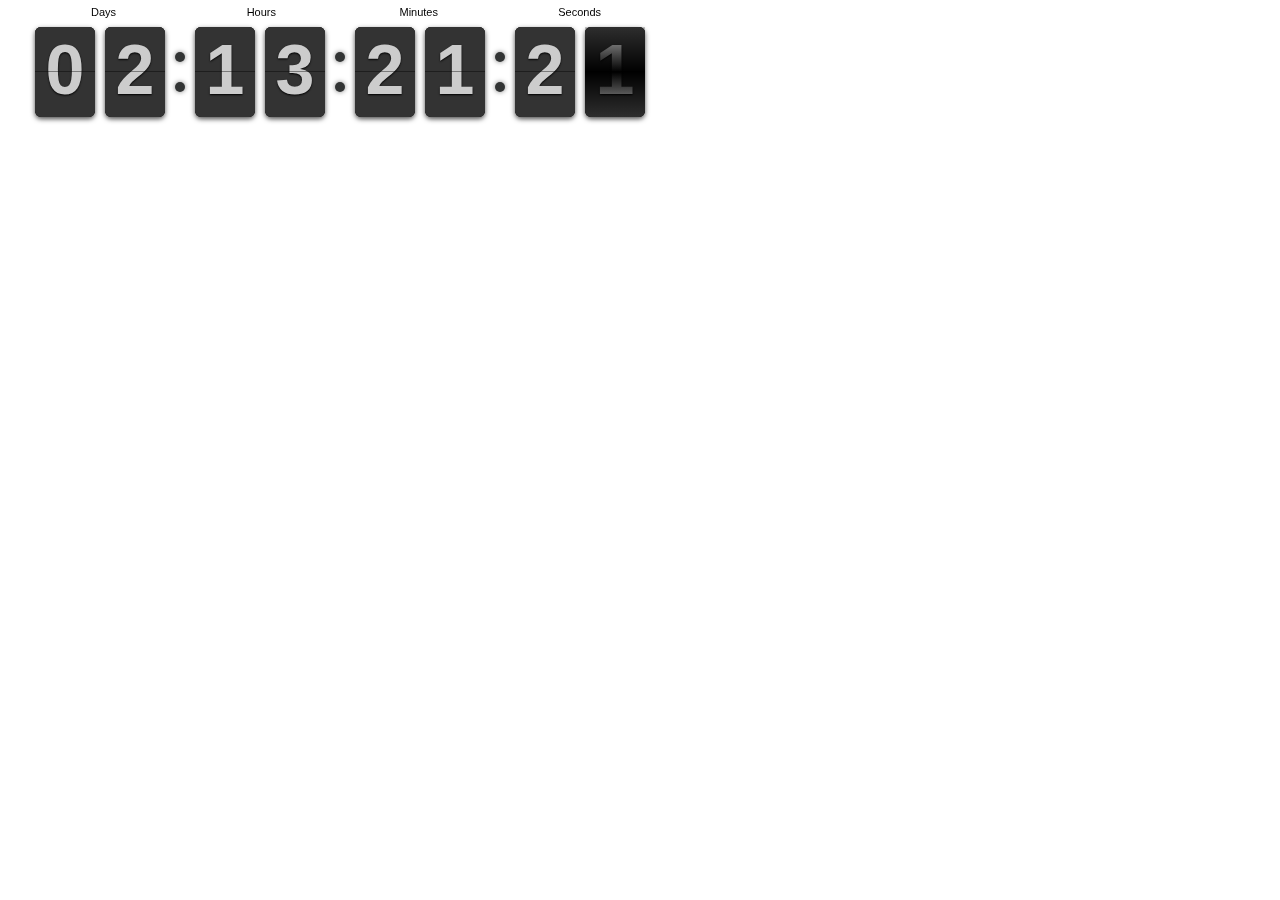
<file: clock/examples/base.html>
<html>
	<head>
		<link rel="stylesheet" href="../compiled/flipclock.css">

		<script src="http://ajax.googleapis.com/ajax/libs/jquery/1.10.2/jquery.min.js"></script>

		<script src="../compiled/flipclock.js"></script>
	</head>
	<body>
	<div class="clock" style="margin:2em;"></div>
	<div class="message"></div>

	<script type="text/javascript">
		var clock;
		
		$(document).ready(function() {
			var clock;

			clock = $('.clock').FlipClock({
		        clockFace: 'DailyCounter',
		        autoStart: false,
		        callbacks: {
		        	stop: function() {
		        		$('.message').html('The clock has stopped!')
		        	}
		        }
		    });
				    
		    clock.setTime(220880);
		    clock.setCountdown(true);
		    clock.start();

		});
	</script>
	
	</body>
</html>
</file>
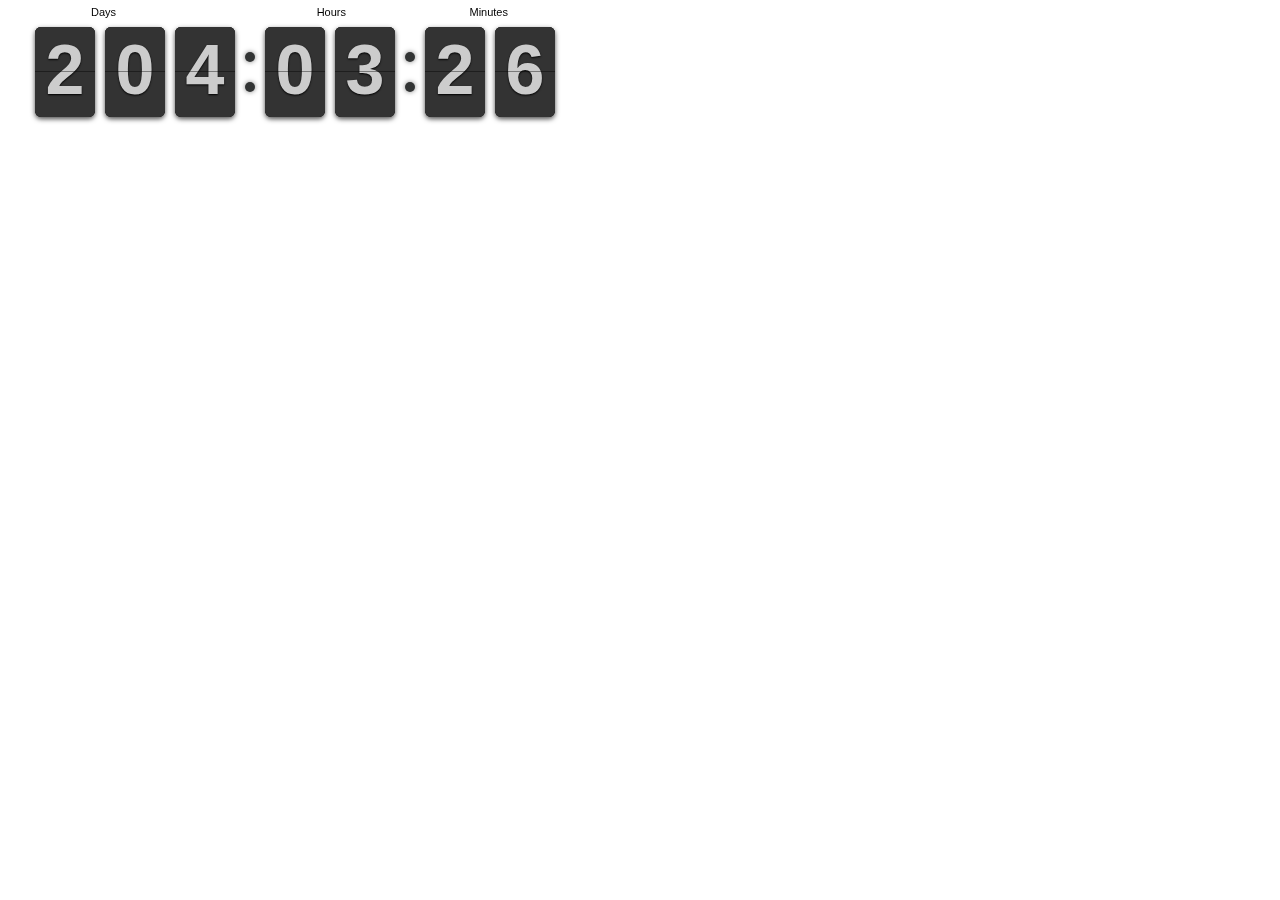
<file: clock/examples/countdown-from-new-years-without-seconds.html>
<html>
	<head>
		<link rel="stylesheet" href="../compiled/flipclock.css">

		<script src="http://ajax.googleapis.com/ajax/libs/jquery/1.10.2/jquery.min.js"></script>

		<script src="../compiled/flipclock.js"></script>	
	</head>
	<body>
		<div class="clock" style="margin:2em;"></div>
		
		<script type="text/javascript">
			var clock;

			$(document).ready(function() {

				// Grab the current date
				var currentDate = new Date();

				// Set some date in the past. In this case, it's always been since Jan 1
				var pastDate  = new Date(currentDate.getFullYear(), 0, 1);

				// Calculate the difference in seconds between the future and current date
				var diff = currentDate.getTime() / 1000 - pastDate.getTime() / 1000;

				// Instantiate a coutdown FlipClock
				clock = $('.clock').FlipClock(diff, {
					clockFace: 'DailyCounter',
					showSeconds: false
				});
			});
		</script>
		
	</body>
</html>
</file>
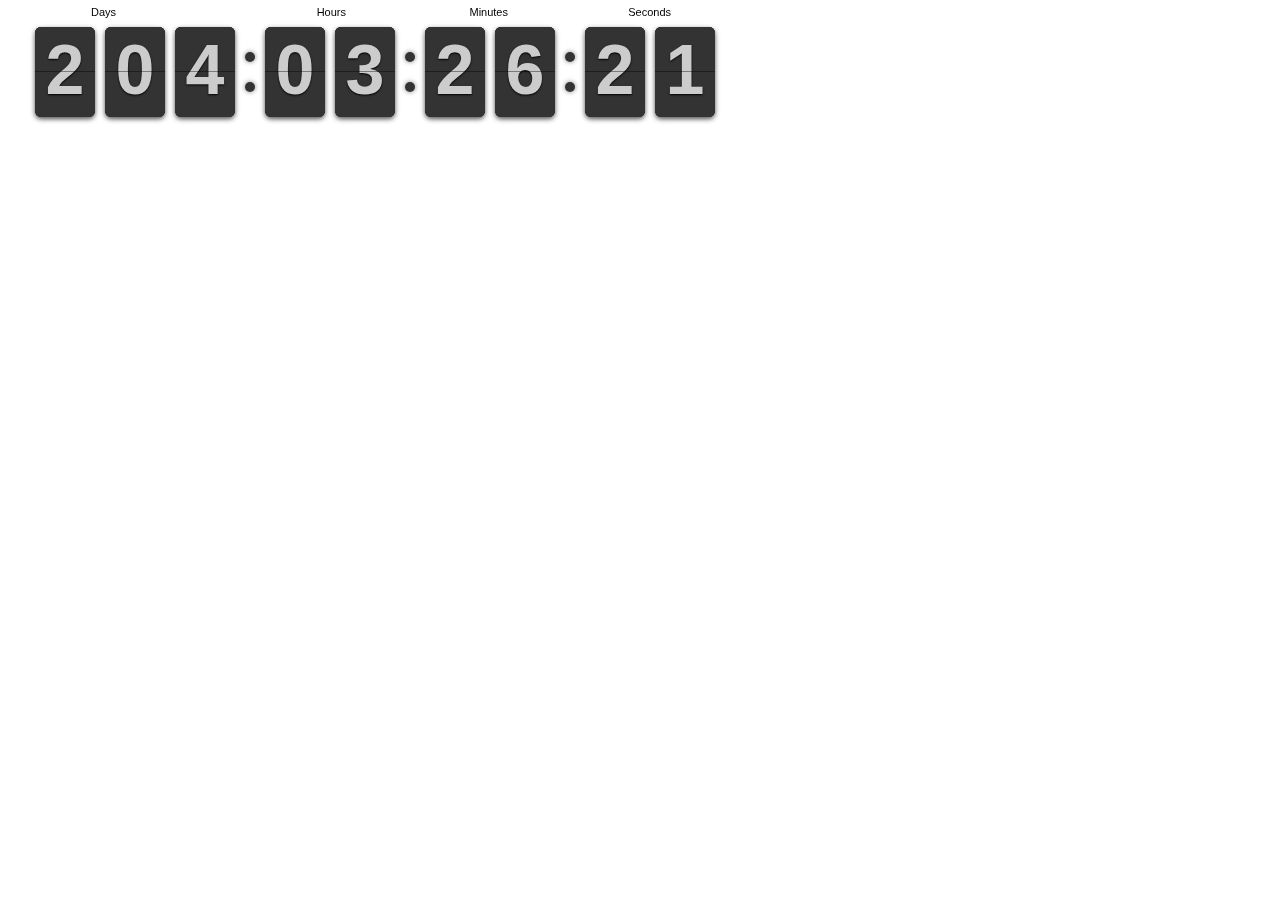
<file: clock/examples/countdown-from-new-years.html>
<html>
	<head>
		<link rel="stylesheet" href="../compiled/flipclock.css">

		<script src="http://ajax.googleapis.com/ajax/libs/jquery/1.10.2/jquery.min.js"></script>

		<script src="../compiled/flipclock.js"></script>	
	</head>
	<body>
		<div class="clock" style="margin:2em;"></div>
		
		<script type="text/javascript">
			var clock;

			$(document).ready(function() {

				// Grab the current date
				var currentDate = new Date();

				// Set some date in the past. In this case, it's always been since Jan 1
				var pastDate  = new Date(currentDate.getFullYear(), 0, 1);

				// Calculate the difference in seconds between the future and current date
				var diff = currentDate.getTime() / 1000 - pastDate.getTime() / 1000;

				// Instantiate a coutdown FlipClock
				clock = $('.clock').FlipClock(diff, {
					clockFace: 'DailyCounter'
				});
			});
		</script>
		
	</body>
</html>
</file>
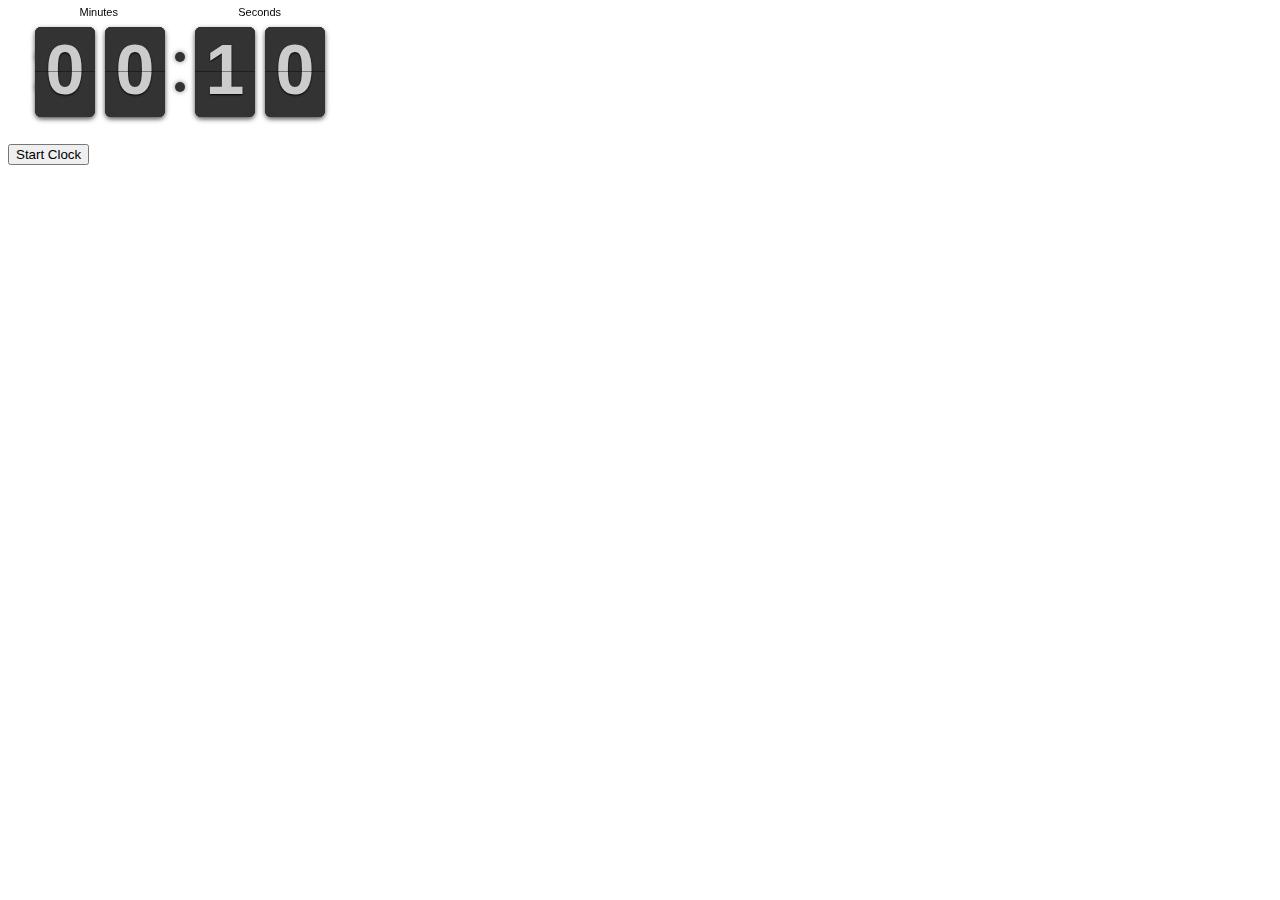
<file: clock/examples/countdown-start-callback.html>
<html>
	<head>
		<link rel="stylesheet" href="../compiled/flipclock.css">

		<script src="http://ajax.googleapis.com/ajax/libs/jquery/1.10.2/jquery.min.js"></script>

		<script src="../compiled/flipclock.js"></script>		
	</head>
	<body>
	<div class="clock" style="margin:2em;"></div>
	<div class="message"></div>

	<button class="start">Start Clock</button>

	<script type="text/javascript">
		var clock;
		
		$(document).ready(function() {
			
			clock = $('.clock').FlipClock(10, {
		        clockFace: 'MinuteCounter',
		        countdown: true,
		        autoStart: false,
		        callbacks: {
		        	start: function() {
		        		$('.message').html('The clock has started!');
		        	}
		        }
		    });

		    $('.start').click(function(e) {

		    	clock.start();
		    });

		});
	</script>
	
	</body>
</html>
</file>
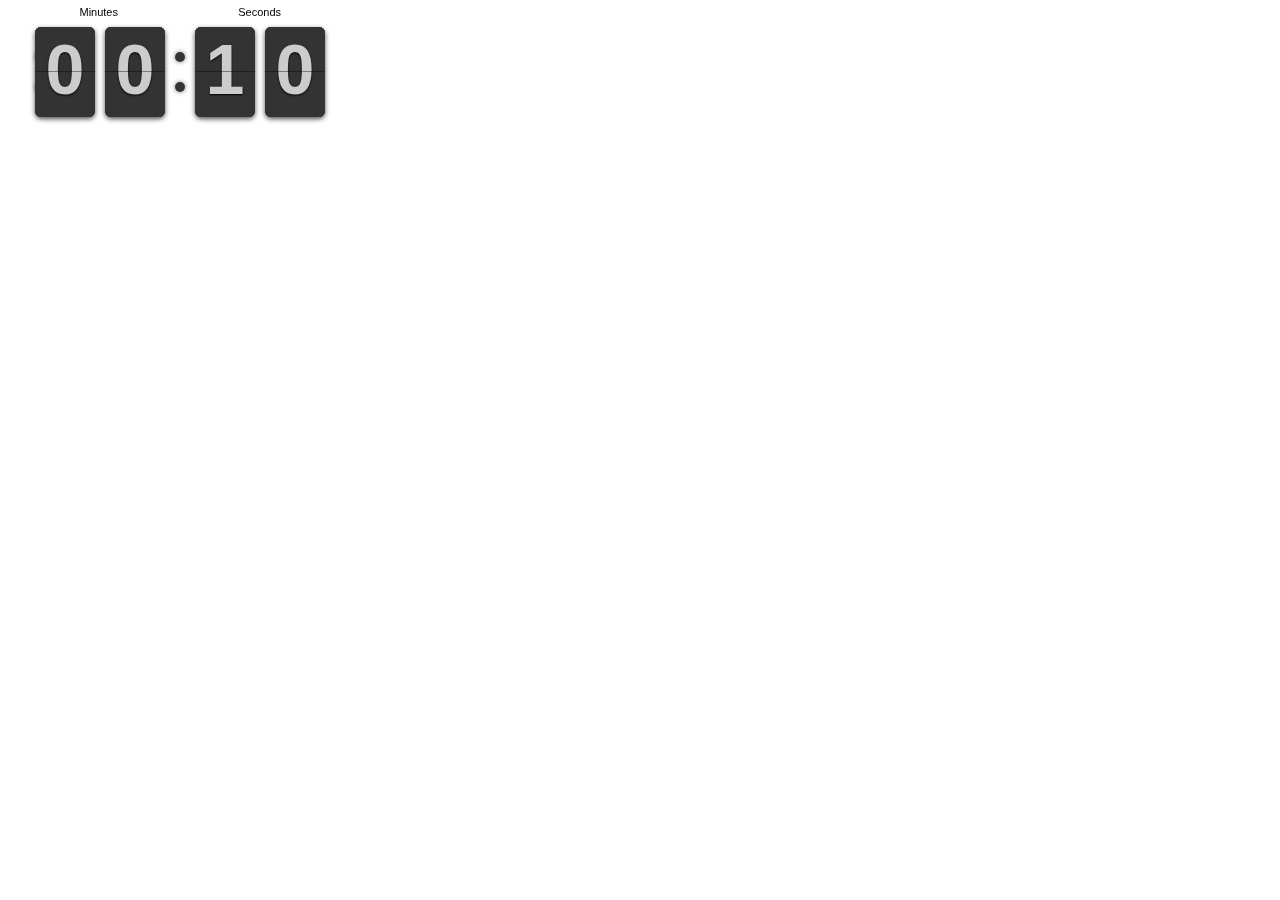
<file: clock/examples/countdown-stop-callback.html>
<html>
	<head>
		<link rel="stylesheet" href="../compiled/flipclock.css">

		<script src="http://ajax.googleapis.com/ajax/libs/jquery/1.10.2/jquery.min.js"></script>

		<script src="../compiled/flipclock.js"></script>		
	</head>
	<body>
	<div class="clock" style="margin:2em;"></div>
	<div class="message"></div>

	<script type="text/javascript">
		var clock;
		
		$(document).ready(function() {

			clock = $('.clock').FlipClock(10, {
		        clockFace: 'MinuteCounter',
		        countdown: true,
		        callbacks: {
		        	stop: function() {
		        		$('.message').html('The clock has stopped!');
		        	}
		        }
		    });

		});
		
	</script>
	
	</body>
</html>
</file>
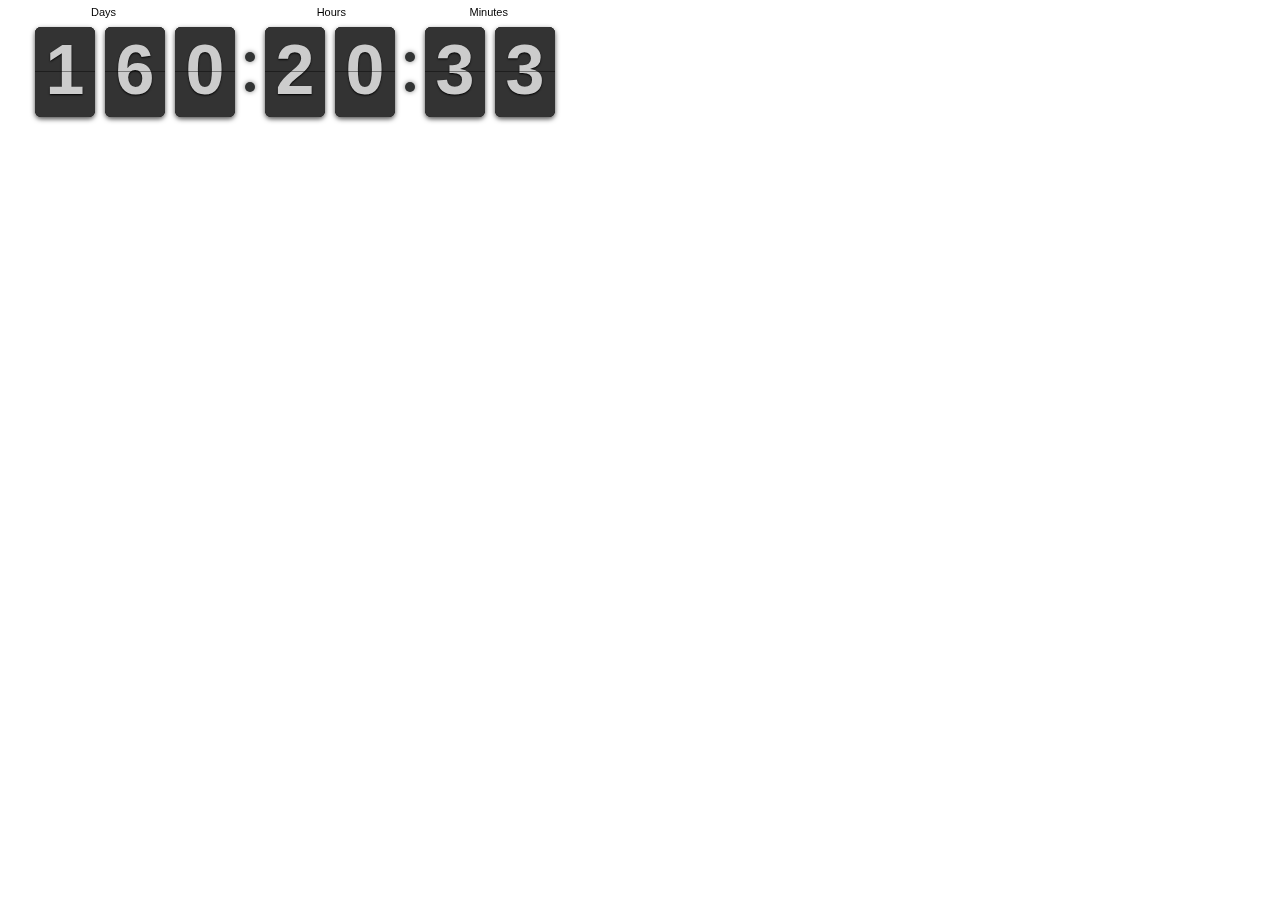
<file: clock/examples/countdown-to-new-years-without-seconds.html>
<html>
	<head>
		<link rel="stylesheet" href="../compiled/flipclock.css">

		<script src="http://ajax.googleapis.com/ajax/libs/jquery/1.10.2/jquery.min.js"></script>

		<script src="../compiled/flipclock.js"></script>		
	</head>
	<body>
		<div class="clock" style="margin:2em;"></div>
		
		<script type="text/javascript">
			var clock;

			$(document).ready(function() {

				// Grab the current date
				var currentDate = new Date();

				// Set some date in the future. In this case, it's always Jan 1
				var futureDate  = new Date(currentDate.getFullYear() + 1, 0, 1);

				// Calculate the difference in seconds between the future and current date
				var diff = futureDate.getTime() / 1000 - currentDate.getTime() / 1000;

				// Instantiate a coutdown FlipClock
				clock = $('.clock').FlipClock(diff, {
					clockFace: 'DailyCounter',
					countdown: true,
					showSeconds: false
				});
			});
		</script>
		
	</body>
</html>
</file>
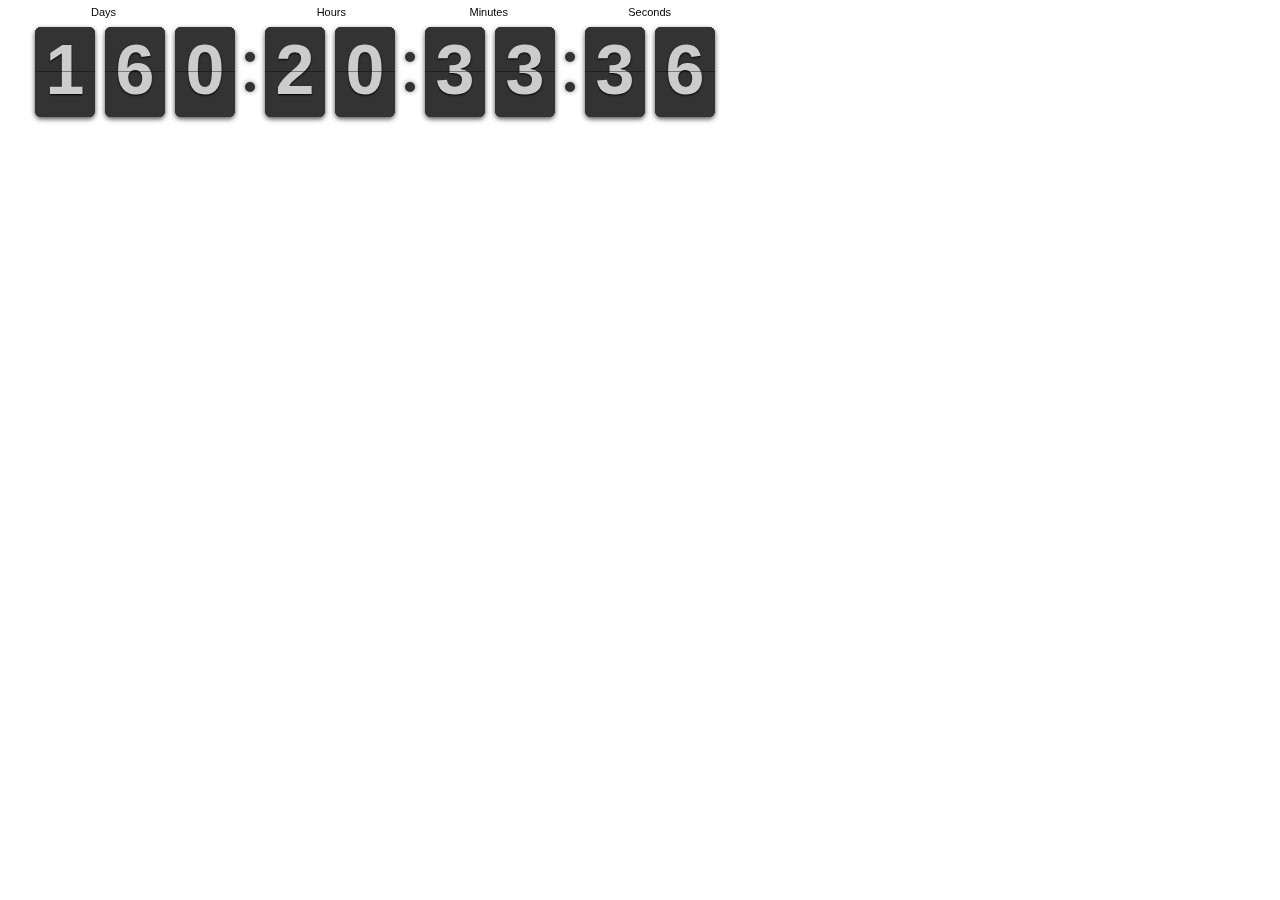
<file: clock/examples/countdown-to-new-years.html>
<html>
	<head>
		<link rel="stylesheet" href="../compiled/flipclock.css">

		<script src="http://ajax.googleapis.com/ajax/libs/jquery/1.10.2/jquery.min.js"></script>

		<script src="../compiled/flipclock.js"></script>	
	</head>
	<body>
		<div class="clock" style="margin:2em;"></div>
		
		<script type="text/javascript">
			var clock;

			$(document).ready(function() {

				// Grab the current date
				var currentDate = new Date();

				// Set some date in the future. In this case, it's always Jan 1
				var futureDate  = new Date(currentDate.getFullYear() + 1, 0, 1);

				// Calculate the difference in seconds between the future and current date
				var diff = futureDate.getTime() / 1000 - currentDate.getTime() / 1000;

				// Instantiate a coutdown FlipClock
				clock = $('.clock').FlipClock(diff, {
					clockFace: 'DailyCounter',
					countdown: true
				});
			});
		</script>
		
	</body>
</html>
</file>
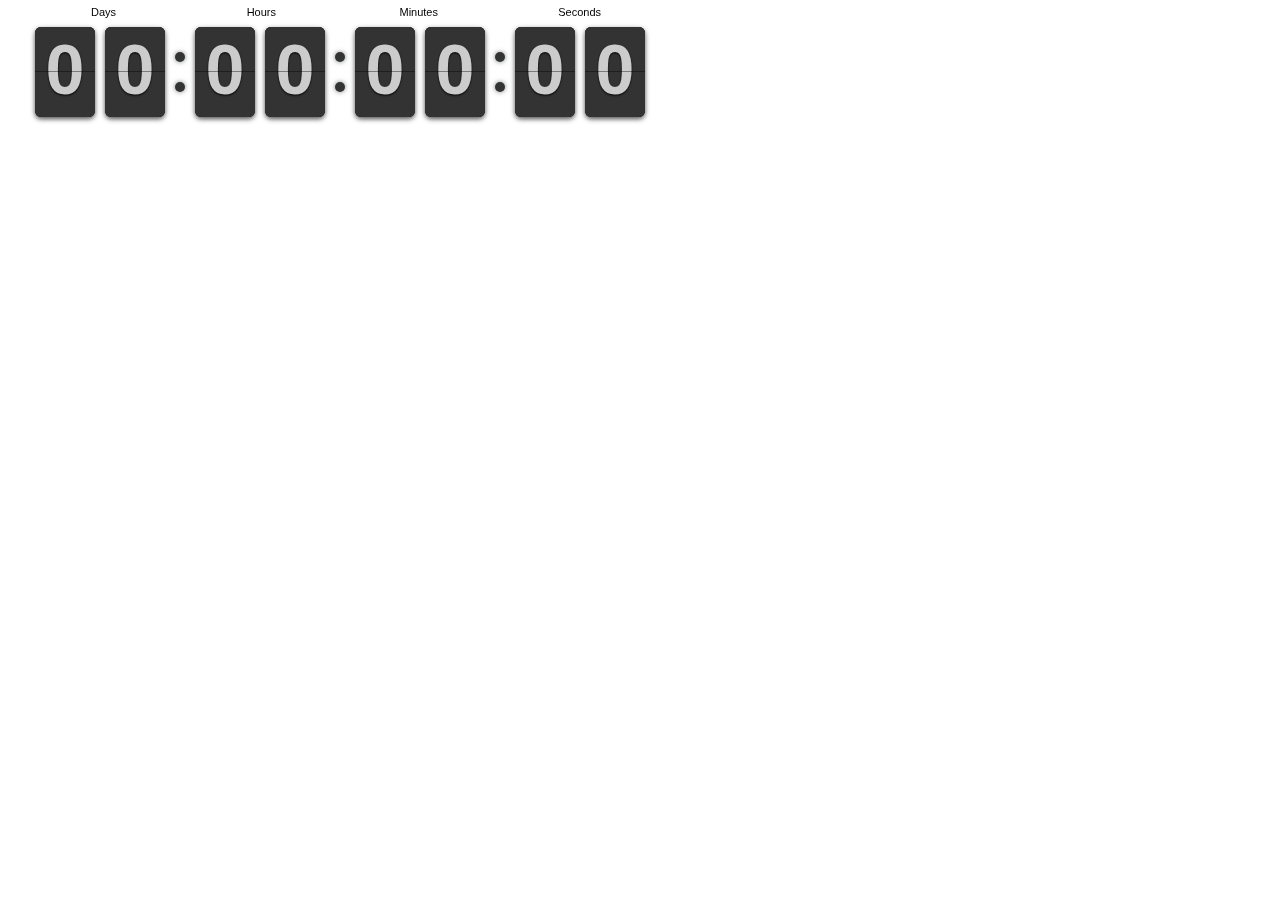
<file: clock/examples/daily-counter.html>
<html>
	<head>
		<link rel="stylesheet" href="../compiled/flipclock.css">

		<script src="http://ajax.googleapis.com/ajax/libs/jquery/1.10.2/jquery.min.js"></script>

		<script src="../compiled/flipclock.js"></script>		
	</head>
	<body>
	<div class="clock" style="margin:2em;"></div>
	<div class="message"></div>

	<script type="text/javascript">
		var clock;
		
		$(document).ready(function() {
			
			clock = $('.clock').FlipClock({
		        clockFace: 'DailyCounter'
		    });
		});
	</script>
	
	</body>
</html>
</file>
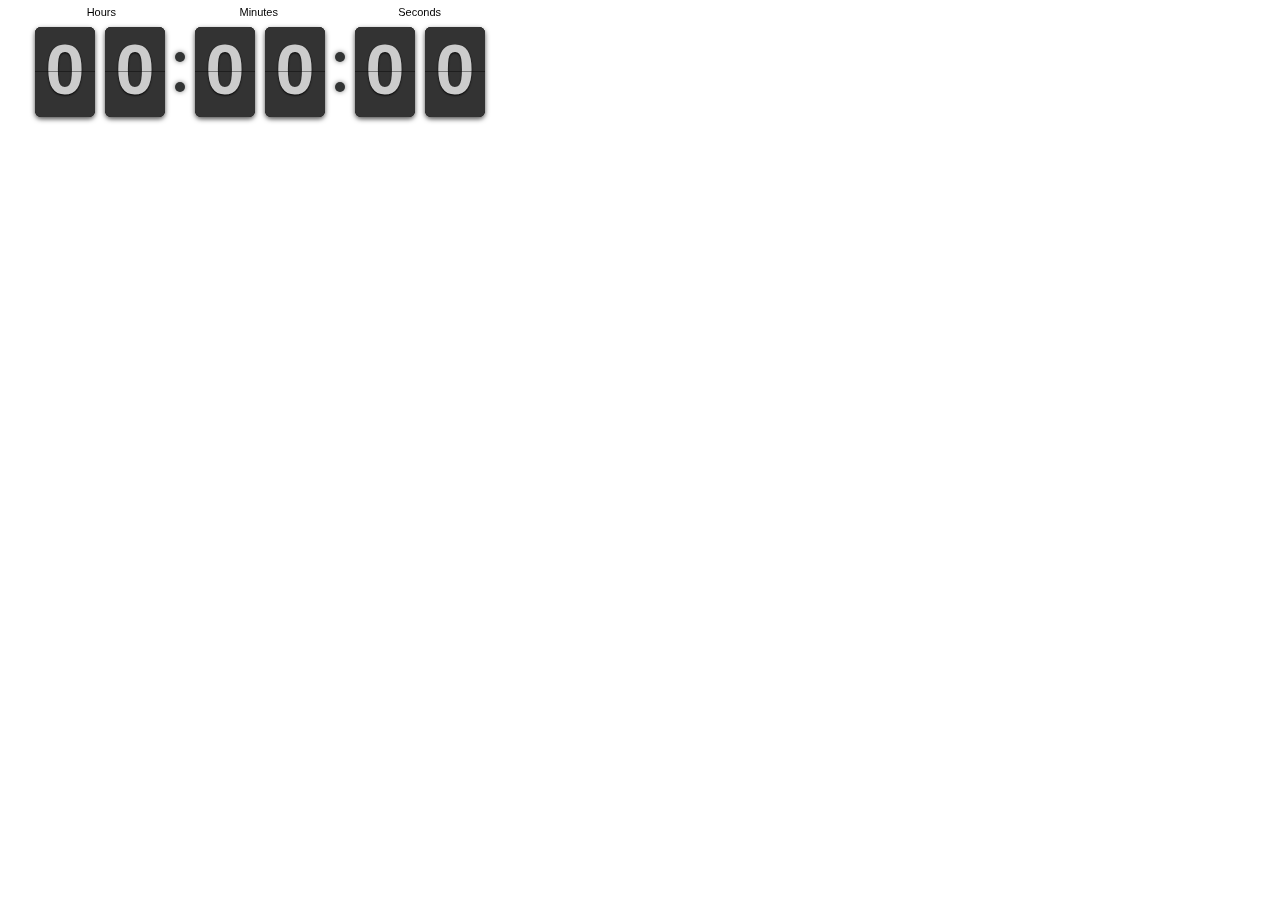
<file: clock/examples/hourly-counter.html>
<html>
	<head>
		<link rel="stylesheet" href="../compiled/flipclock.css">

		<script src="http://ajax.googleapis.com/ajax/libs/jquery/1.10.2/jquery.min.js"></script>

		<script src="../compiled/flipclock.js"></script>		
	</head>
	<body>
	<div class="clock" style="margin:2em;"></div>
	<div class="message"></div>

	<script type="text/javascript">
		var clock;
		
		$(document).ready(function() {
			
			clock = $('.clock').FlipClock({
		        clockFace: 'HourlyCounter'
		    });
		});
	</script>
	
	</body>
</html>
</file>
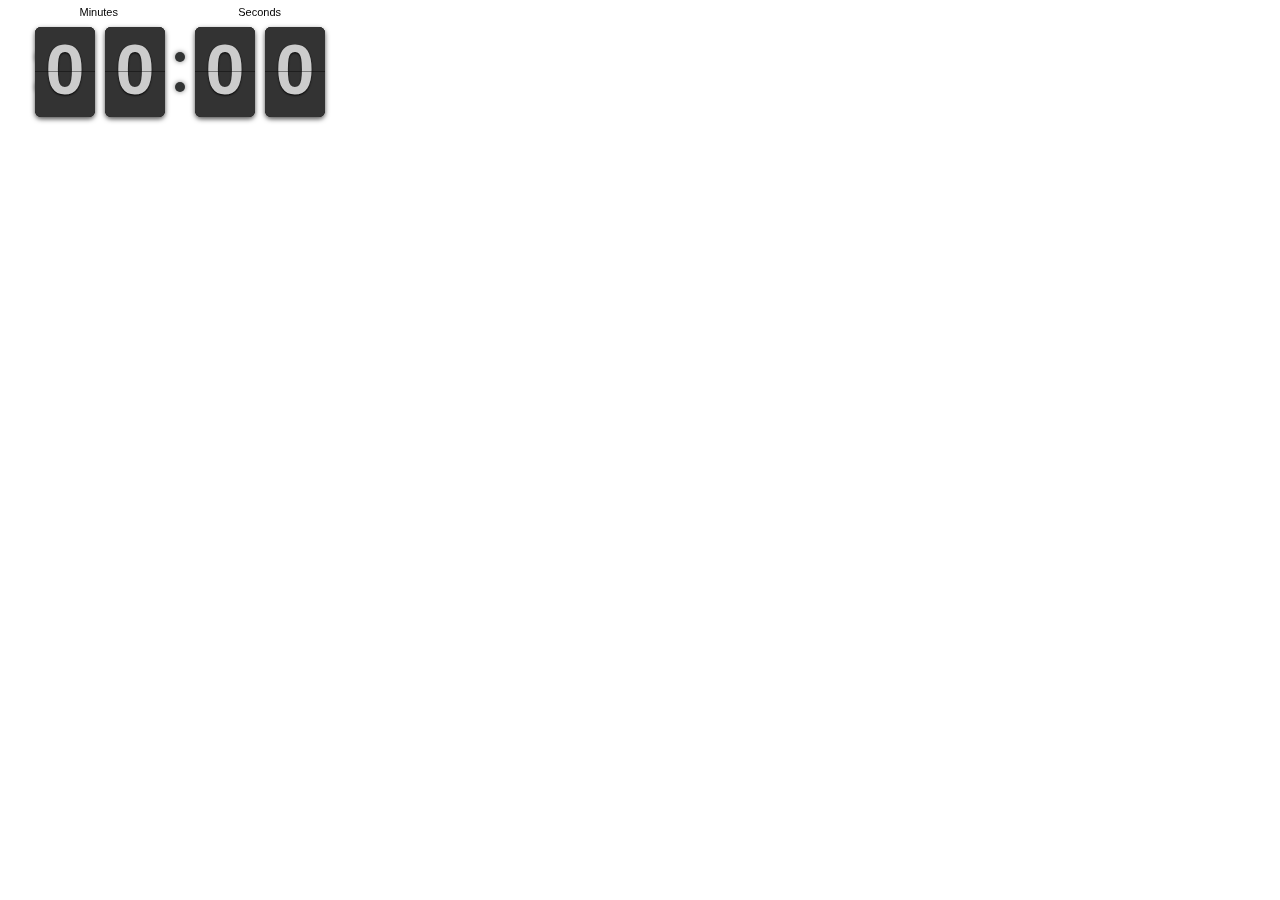
<file: clock/examples/interval-callback.html>
<html>
	<head>
		<link rel="stylesheet" href="../compiled/flipclock.css">

		<script src="http://ajax.googleapis.com/ajax/libs/jquery/1.10.2/jquery.min.js"></script>

		<script src="../compiled/flipclock.js"></script>		
	</head>
	<body>
	<div class="clock" style="margin:2em;"></div>
	<div class="message"></div>

	<script type="text/javascript">
		var clock;
		
		$(document).ready(function() {
			
			clock = $('.clock').FlipClock({
		        clockFace: 'MinuteCounter',
		        callbacks: {
		        	interval: function() {
		        		var time = this.factory.getTime().time;
		        		
		        		if(time) {
			        		console.log('interval', time);
			        	}
		        	}
		        }
		    });
		});
	</script>
	
	</body>
</html>
</file>
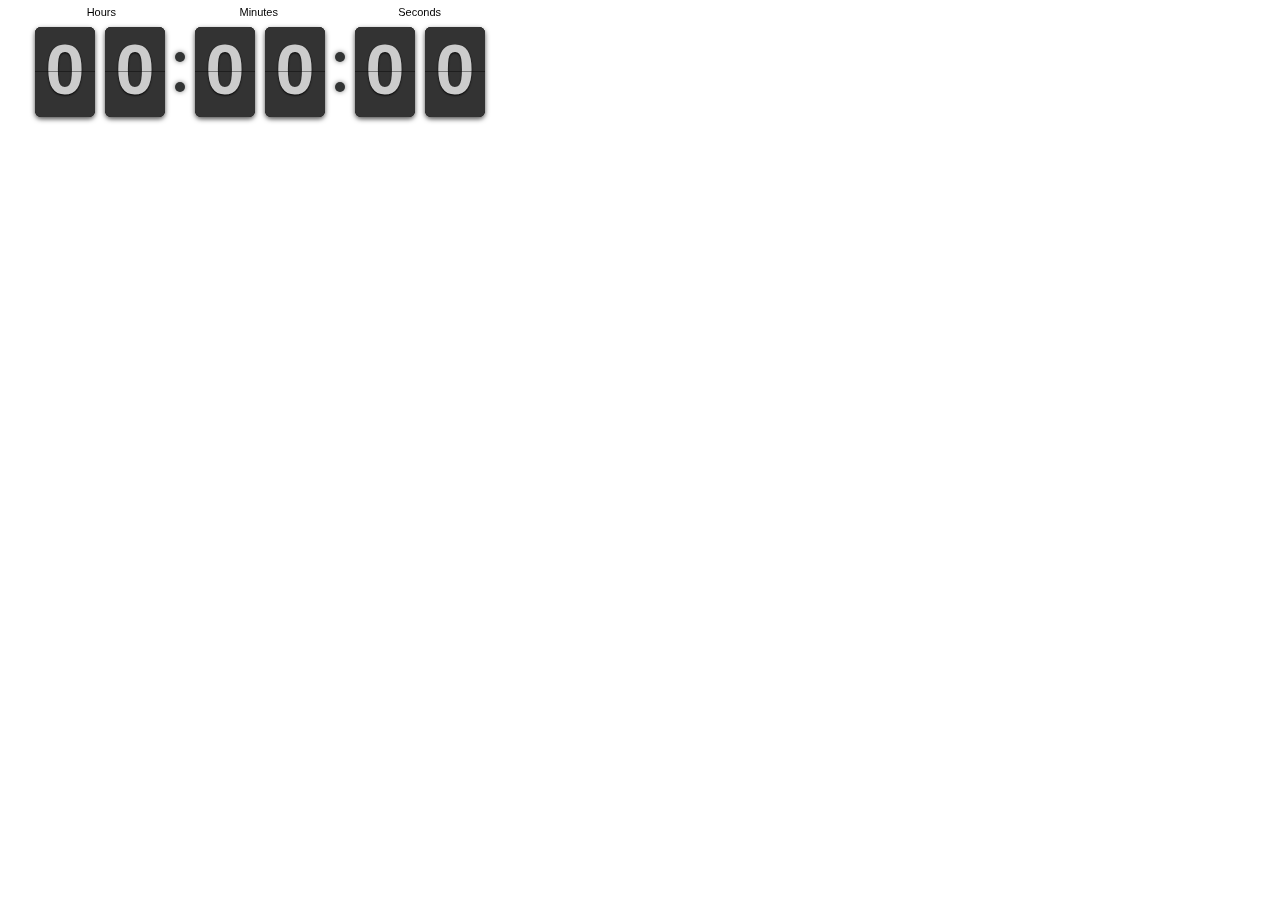
<file: clock/examples/load-new-clock-face.html>
<html>
	<head>
		<link rel="stylesheet" href="../compiled/flipclock.css">

		<script src="http://ajax.googleapis.com/ajax/libs/jquery/1.10.2/jquery.min.js"></script>

		<script src="../compiled/flipclock.js"></script>		
	</head>
	<body>
		<div class="clock" style="margin:2em;"></div>

		<script type="text/javascript">
			var clock;

			$(document).ready(function() {

				// Instantiate a counter
				clock = new FlipClock($('.clock'), {
					clockFace: 'HourlyCounter',
					autoStart: true
				});

				setTimeout(function() {
					clock.loadClockFace('MinuteCounter');
				}, 3000);

				setTimeout(function() {
					clock.loadClockFace('HourlyCounter');
				}, 7000);

				setTimeout(function() {
					clock.loadClockFace('Counter', {
						autoStart: true
					});
				}, 10000);
			});
		</script>
		
	</body>
</html>
</file>
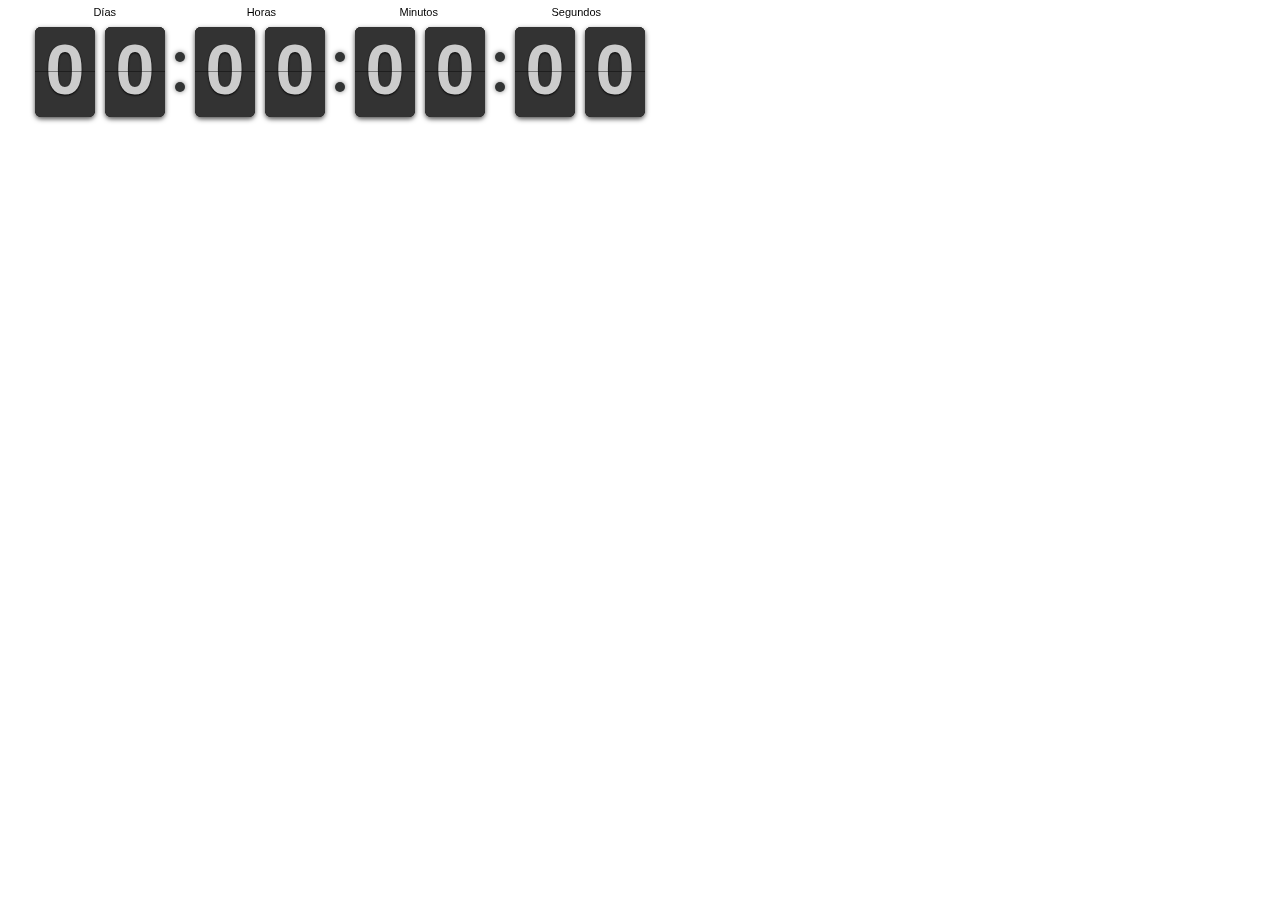
<file: clock/examples/localization.html>
<html>
	<head>
		<link rel="stylesheet" href="../compiled/flipclock.css">

		<script src="http://ajax.googleapis.com/ajax/libs/jquery/1.10.2/jquery.min.js"></script>

		<script src="../compiled/flipclock.js"></script>
	</head>
	<body>
		<div class="clock" style="margin:2em;"></div>

		<script type="text/javascript">
			var clock;
			
			$(document).ready(function() {
				clock = $('.clock').FlipClock({
					clockFace: 'DailyCounter',
					language: 'es'
				});
			});
		</script>
		
	</body>
</html>
</file>
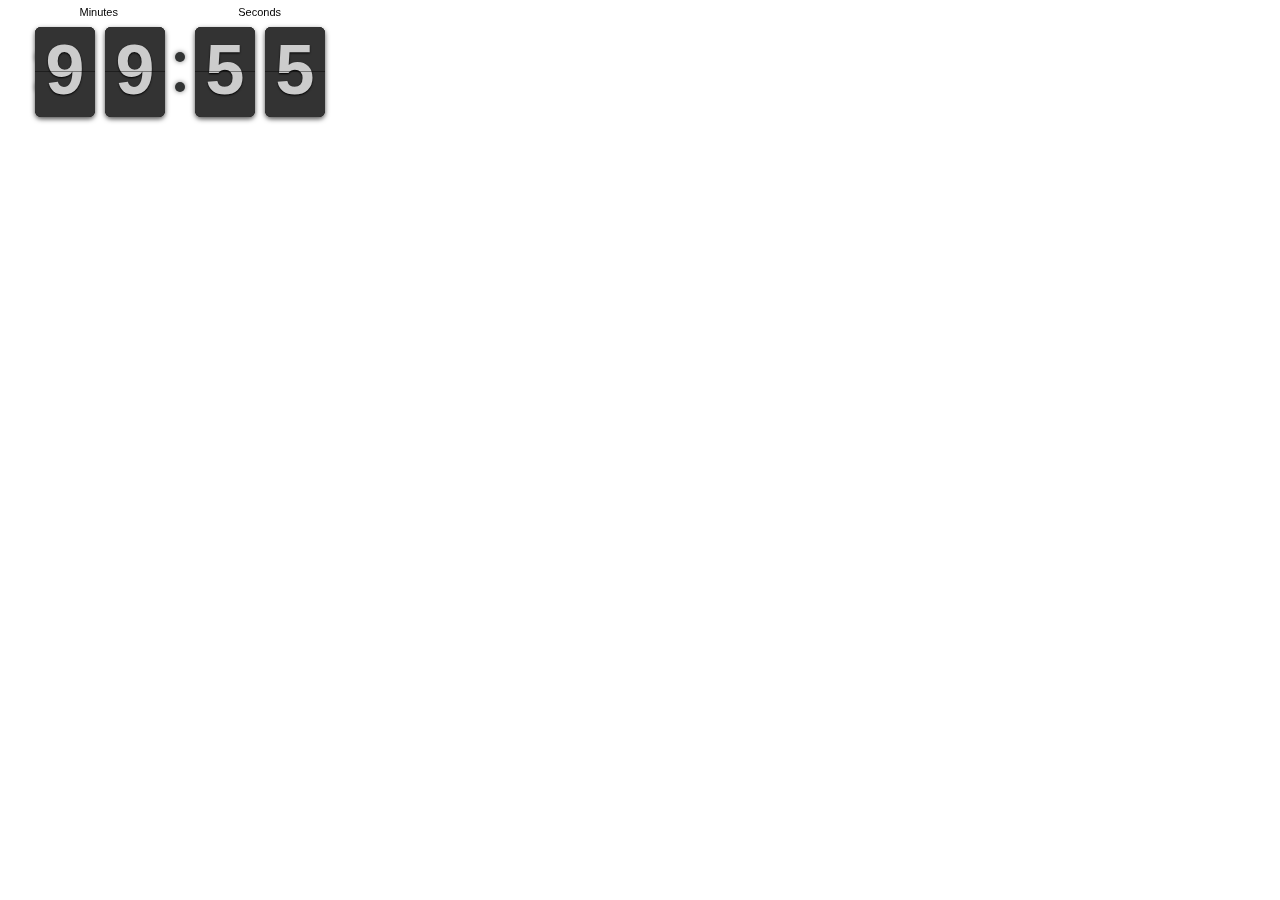
<file: clock/examples/minute-counter-overflow.html>
<html>
	<head>
		<link rel="stylesheet" href="../compiled/flipclock.css">

		<script src="http://ajax.googleapis.com/ajax/libs/jquery/1.10.2/jquery.min.js"></script>

		<script src="../compiled/flipclock.js"></script>		
	</head>
	<body>
	<div class="clock" style="margin:2em;"></div>
	
	<script type="text/javascript">
		var clock;
		
		$(document).ready(function() {
			
			clock = $('.clock').FlipClock({
                clockFace: 'MinuteCounter'
            });

            clock.setTime(60*100-5);
		});
	</script>
	
	</body>
</html>
</file>
<file: clock/compiled/flipclock.css>
/* Get the bourbon mixin from http://bourbon.io */
/* Reset */
.flip-clock-wrapper * {
    -webkit-box-sizing: border-box;
    -moz-box-sizing: border-box;
    -ms-box-sizing: border-box;
    -o-box-sizing: border-box;
    box-sizing: border-box;
    -webkit-backface-visibility: hidden;
    -moz-backface-visibility: hidden;
    -ms-backface-visibility: hidden;
    -o-backface-visibility: hidden;
    backface-visibility: hidden;
}

.flip-clock-wrapper a {
  cursor: pointer;
  text-decoration: none;
  color: #ccc; }

.flip-clock-wrapper a:hover {
  color: #fff; }

.flip-clock-wrapper ul {
  list-style: none; }

.flip-clock-wrapper.clearfix:before,
.flip-clock-wrapper.clearfix:after {
  content: " ";
  display: table; }

.flip-clock-wrapper.clearfix:after {
  clear: both; }

.flip-clock-wrapper.clearfix {
  *zoom: 1; }

/* Main */
.flip-clock-wrapper {
  font: normal 11px "Helvetica Neue", Helvetica, sans-serif;
  -webkit-user-select: none; }

.flip-clock-meridium {
  background: none !important;
  box-shadow: 0 0 0 !important;
  font-size: 36px !important; }

.flip-clock-meridium a { color: #313333; }

.flip-clock-wrapper {
  text-align: center;
  position: relative;
  width: 100%;
  margin: 1em;
}

.flip-clock-wrapper:before,
.flip-clock-wrapper:after {
    content: " "; /* 1 */
    display: table; /* 2 */
}
.flip-clock-wrapper:after {
    clear: both;
}

/* Skeleton */
.flip-clock-wrapper ul {
  position: relative;
  float: left;
  margin: 5px;
  width: 60px;
  height: 90px;
  font-size: 80px;
  font-weight: bold;
  line-height: 87px;
  border-radius: 6px;
  background: #000;
}

.flip-clock-wrapper ul li {
  z-index: 1;
  position: absolute;
  left: 0;
  top: 0;
  width: 100%;
  height: 100%;
  line-height: 87px;
  text-decoration: none !important;
}

.flip-clock-wrapper ul li:first-child {
  z-index: 2; }

.flip-clock-wrapper ul li a {
  display: block;
  height: 100%;
  -webkit-perspective: 200px;
  -moz-perspective: 200px;
  perspective: 200px;
  margin: 0 !important;
  overflow: visible !important;
  cursor: default !important; }

.flip-clock-wrapper ul li a div {
  z-index: 1;
  position: absolute;
  left: 0;
  width: 100%;
  height: 50%;
  font-size: 80px;
  overflow: hidden; 
  outline: 1px solid transparent; }

.flip-clock-wrapper ul li a div .shadow {
  position: absolute;
  width: 100%;
  height: 100%;
  z-index: 2; }

.flip-clock-wrapper ul li a div.up {
  -webkit-transform-origin: 50% 100%;
  -moz-transform-origin: 50% 100%;
  -ms-transform-origin: 50% 100%;
  -o-transform-origin: 50% 100%;
  transform-origin: 50% 100%;
  top: 0; }

.flip-clock-wrapper ul li a div.up:after {
  content: "";
  position: absolute;
  top: 44px;
  left: 0;
  z-index: 5;
  width: 100%;
  height: 3px;
  background-color: #000;
  background-color: rgba(0, 0, 0, 0.4); }

.flip-clock-wrapper ul li a div.down {
  -webkit-transform-origin: 50% 0;
  -moz-transform-origin: 50% 0;
  -ms-transform-origin: 50% 0;
  -o-transform-origin: 50% 0;
  transform-origin: 50% 0;
  bottom: 0;
  border-bottom-left-radius: 6px;
  border-bottom-right-radius: 6px;
}

.flip-clock-wrapper ul li a div div.inn {
  position: absolute;
  left: 0;
  z-index: 1;
  width: 100%;
  height: 200%;
  color: #ccc;
  text-shadow: 0 1px 2px #000;
  text-align: center;
  background-color: #333;
  border-radius: 6px;
  font-size: 70px; }

.flip-clock-wrapper ul li a div.up div.inn {
  top: 0; }

.flip-clock-wrapper ul li a div.down div.inn {
  bottom: 0; }

/* PLAY */
.flip-clock-wrapper ul.play li.flip-clock-before {
  z-index: 3; }

.flip-clock-wrapper .flip {   box-shadow: 0 2px 5px rgba(0, 0, 0, 0.7); }

.flip-clock-wrapper ul.play li.flip-clock-active {
  -webkit-animation: asd 0.5s 0.5s linear both;
  -moz-animation: asd 0.5s 0.5s linear both;
  animation: asd 0.5s 0.5s linear both;
  z-index: 5; }

.flip-clock-divider {
  float: left;
  display: inline-block;
  position: relative;
  width: 20px;
  height: 100px; }

.flip-clock-divider:first-child {
  width: 0; }

.flip-clock-dot {
  display: block;
  background: #323434;
  width: 10px;
  height: 10px;
  position: absolute;
  border-radius: 50%;
  box-shadow: 0 0 5px rgba(0, 0, 0, 0.5);
  left: 5px; }

.flip-clock-divider .flip-clock-label {
  position: absolute;
  top: -1.5em;
  right: -86px;
  color: black;
  text-shadow: none; }

.flip-clock-divider.minutes .flip-clock-label {
  right: -88px; }

.flip-clock-divider.seconds .flip-clock-label {
  right: -91px; }

.flip-clock-dot.top {
  top: 30px; }

.flip-clock-dot.bottom {
  bottom: 30px; }

@-webkit-keyframes asd {
  0% {
    z-index: 2; }

  20% {
    z-index: 4; }

  100% {
    z-index: 4; } }

@-moz-keyframes asd {
  0% {
    z-index: 2; }

  20% {
    z-index: 4; }

  100% {
    z-index: 4; } }

@-o-keyframes asd {
  0% {
    z-index: 2; }

  20% {
    z-index: 4; }

  100% {
    z-index: 4; } }

@keyframes asd {
  0% {
    z-index: 2; }

  20% {
    z-index: 4; }

  100% {
    z-index: 4; } }

.flip-clock-wrapper ul.play li.flip-clock-active .down {
  z-index: 2;
  -webkit-animation: turn 0.5s 0.5s linear both;
  -moz-animation: turn 0.5s 0.5s linear both;
  animation: turn 0.5s 0.5s linear both; }

@-webkit-keyframes turn {
  0% {
    -webkit-transform: rotateX(90deg); }

  100% {
    -webkit-transform: rotateX(0deg); } }

@-moz-keyframes turn {
  0% {
    -moz-transform: rotateX(90deg); }

  100% {
    -moz-transform: rotateX(0deg); } }

@-o-keyframes turn {
  0% {
    -o-transform: rotateX(90deg); }

  100% {
    -o-transform: rotateX(0deg); } }

@keyframes turn {
  0% {
    transform: rotateX(90deg); }

  100% {
    transform: rotateX(0deg); } }

.flip-clock-wrapper ul.play li.flip-clock-before .up {
  z-index: 2;
  -webkit-animation: turn2 0.5s linear both;
  -moz-animation: turn2 0.5s linear both;
  animation: turn2 0.5s linear both; }

@-webkit-keyframes turn2 {
  0% {
    -webkit-transform: rotateX(0deg); }

  100% {
    -webkit-transform: rotateX(-90deg); } }

@-moz-keyframes turn2 {
  0% {
    -moz-transform: rotateX(0deg); }

  100% {
    -moz-transform: rotateX(-90deg); } }

@-o-keyframes turn2 {
  0% {
    -o-transform: rotateX(0deg); }

  100% {
    -o-transform: rotateX(-90deg); } }

@keyframes turn2 {
  0% {
    transform: rotateX(0deg); }

  100% {
    transform: rotateX(-90deg); } }

.flip-clock-wrapper ul li.flip-clock-active {
  z-index: 3; }

/* SHADOW */
.flip-clock-wrapper ul.play li.flip-clock-before .up .shadow {
  background: -moz-linear-gradient(top, rgba(0, 0, 0, 0.1) 0%, black 100%);
  background: -webkit-gradient(linear, left top, left bottom, color-stop(0%, rgba(0, 0, 0, 0.1)), color-stop(100%, black));
  background: linear, top, rgba(0, 0, 0, 0.1) 0%, black 100%;
  background: -o-linear-gradient(top, rgba(0, 0, 0, 0.1) 0%, black 100%);
  background: -ms-linear-gradient(top, rgba(0, 0, 0, 0.1) 0%, black 100%);
  background: linear, to bottom, rgba(0, 0, 0, 0.1) 0%, black 100%;
  -webkit-animation: show 0.5s linear both;
  -moz-animation: show 0.5s linear both;
  animation: show 0.5s linear both; }

.flip-clock-wrapper ul.play li.flip-clock-active .up .shadow {
  background: -moz-linear-gradient(top, rgba(0, 0, 0, 0.1) 0%, black 100%);
  background: -webkit-gradient(linear, left top, left bottom, color-stop(0%, rgba(0, 0, 0, 0.1)), color-stop(100%, black));
  background: linear, top, rgba(0, 0, 0, 0.1) 0%, black 100%;
  background: -o-linear-gradient(top, rgba(0, 0, 0, 0.1) 0%, black 100%);
  background: -ms-linear-gradient(top, rgba(0, 0, 0, 0.1) 0%, black 100%);
  background: linear, to bottom, rgba(0, 0, 0, 0.1) 0%, black 100%;
  -webkit-animation: hide 0.5s 0.3s linear both;
  -moz-animation: hide 0.5s 0.3s linear both;
  animation: hide 0.5s 0.3s linear both; }

/*DOWN*/
.flip-clock-wrapper ul.play li.flip-clock-before .down .shadow {
  background: -moz-linear-gradient(top, black 0%, rgba(0, 0, 0, 0.1) 100%);
  background: -webkit-gradient(linear, left top, left bottom, color-stop(0%, black), color-stop(100%, rgba(0, 0, 0, 0.1)));
  background: linear, top, black 0%, rgba(0, 0, 0, 0.1) 100%;
  background: -o-linear-gradient(top, black 0%, rgba(0, 0, 0, 0.1) 100%);
  background: -ms-linear-gradient(top, black 0%, rgba(0, 0, 0, 0.1) 100%);
  background: linear, to bottom, black 0%, rgba(0, 0, 0, 0.1) 100%;
  -webkit-animation: show 0.5s linear both;
  -moz-animation: show 0.5s linear both;
  animation: show 0.5s linear both; }

.flip-clock-wrapper ul.play li.flip-clock-active .down .shadow {
  background: -moz-linear-gradient(top, black 0%, rgba(0, 0, 0, 0.1) 100%);
  background: -webkit-gradient(linear, left top, left bottom, color-stop(0%, black), color-stop(100%, rgba(0, 0, 0, 0.1)));
  background: linear, top, black 0%, rgba(0, 0, 0, 0.1) 100%;
  background: -o-linear-gradient(top, black 0%, rgba(0, 0, 0, 0.1) 100%);
  background: -ms-linear-gradient(top, black 0%, rgba(0, 0, 0, 0.1) 100%);
  background: linear, to bottom, black 0%, rgba(0, 0, 0, 0.1) 100%;
  -webkit-animation: hide 0.5s 0.3s linear both;
  -moz-animation: hide 0.5s 0.3s linear both;
  animation: hide 0.5s 0.2s linear both; }

@-webkit-keyframes show {
  0% {
    opacity: 0; }

  100% {
    opacity: 1; } }

@-moz-keyframes show {
  0% {
    opacity: 0; }

  100% {
    opacity: 1; } }

@-o-keyframes show {
  0% {
    opacity: 0; }

  100% {
    opacity: 1; } }

@keyframes show {
  0% {
    opacity: 0; }

  100% {
    opacity: 1; } }

@-webkit-keyframes hide {
  0% {
    opacity: 1; }

  100% {
    opacity: 0; } }

@-moz-keyframes hide {
  0% {
    opacity: 1; }

  100% {
    opacity: 0; } }

@-o-keyframes hide {
  0% {
    opacity: 1; }

  100% {
    opacity: 0; } }

@keyframes hide {
  0% {
    opacity: 1; }

  100% {
    opacity: 0; } }
</file>
